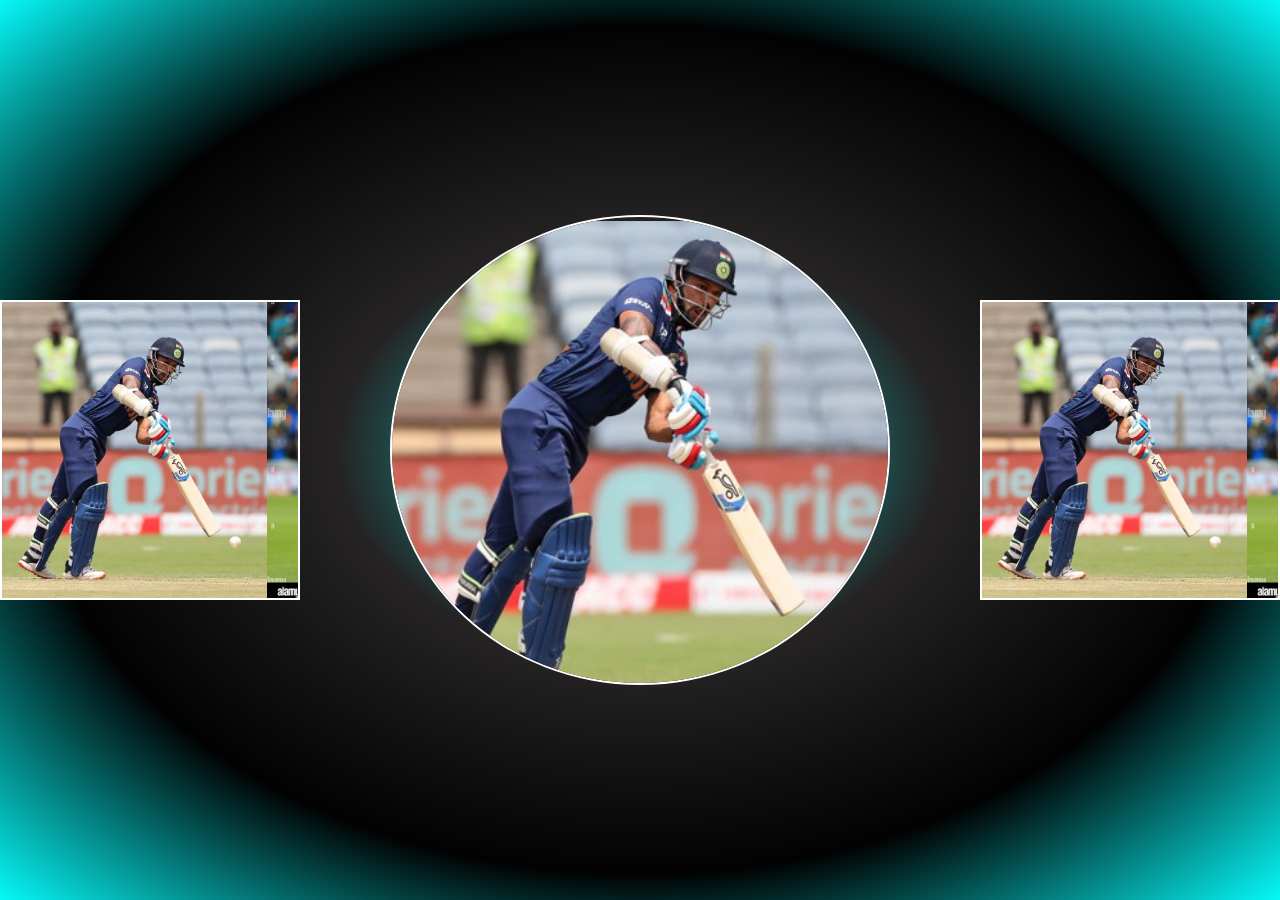
<file: js projects/project 10:image carousal/index.html>
<!DOCTYPE html>
<html lang="en">
<head>
    <meta charset="UTF-8">
    <meta http-equiv="X-UA-Compatible" content="IE=edge">
    <meta name="viewport" content="width=device-width, initial-scale=1.0">
    <link rel="stylesheet" href="style.css">
    <title>Image carousal</title>
</head>
<body>
    <!--left images-->
    <div class="container">
        
        <div class="img-container">
            <div id="move">
            <img src="img1.jpeg" alt="" >
            <img src="img2.jpg" alt="" >
            <img src="img3.jpg" alt="" >
            <img src="img4.jpg" alt="" >
            <img src="img5.jpeg" alt="" >
            <img src="img6.jpeg" alt="" >
            <img src="img7.jpeg" alt="" >
            </div>   
        </div>

        <!-- middle image -->
        <div class="middle-img">
            <div id="move2">
            <img src="img1.jpeg" alt="" >
            <img src="img2.jpg" alt="" >
            <img src="img3.jpg" alt="" >
            <img src="img4.jpg" alt="" >
            <img src="img5.jpeg" alt="" >
            <img src="img6.jpeg" alt="" >
            <img src="img7.jpeg" alt="" >
            </div>   
        </div>
   
    
     <!--right images-->
    
        <div class="img-container">
            <div id="move1">
            <img src="img1.jpeg" alt="" >
            <img src="img2.jpg" alt="" >
            <img src="img3.jpg" alt="" >
            <img src="img4.jpg" alt="" >
            <img src="img5.jpeg" alt="" >
            <img src="img6.jpeg" alt="" >
            <img src="img7.jpeg" alt="" >
            </div>   
        </div>
    </div>
    
    <script src="index.js"></script>
</body>
</html>
</file>
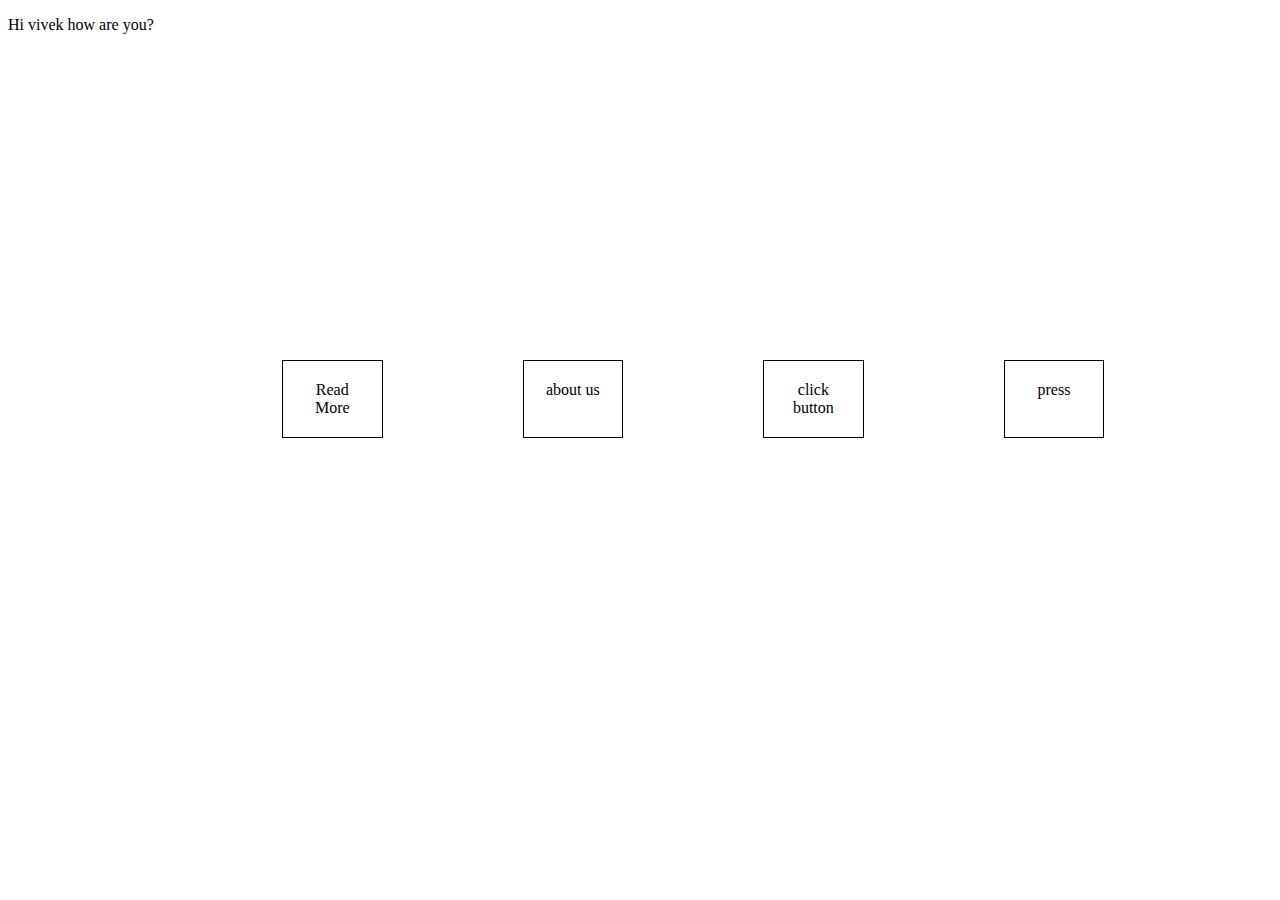
<file: js projects/project 6/index.html>
<!DOCTYPE html>
<html lang="en">
<head>
    <meta charset="UTF-8">
    <meta http-equiv="X-UA-Compatible" content="IE=edge">
    <meta name="viewport" content="width=device-width, initial-scale=1.0">
    <title>Expanding information container</title>
    <link rel="stylesheet" href="style.css">
</head>
<body>
    <div class="container1">
        <div class="container" onclick="clicking()">Read More</div>
        <div class="container" onclick="clicking()">about us</div>
        <div class="container" onclick="clicking()">click button</div>
        <div class="container" onclick="clicking()">press</div>
    </div>
    <div class="information">
        <p id="btn">Hi vivek how are you?</p>
    </div>
    <script src="index.js"></script>
</body>
</html>
</file>
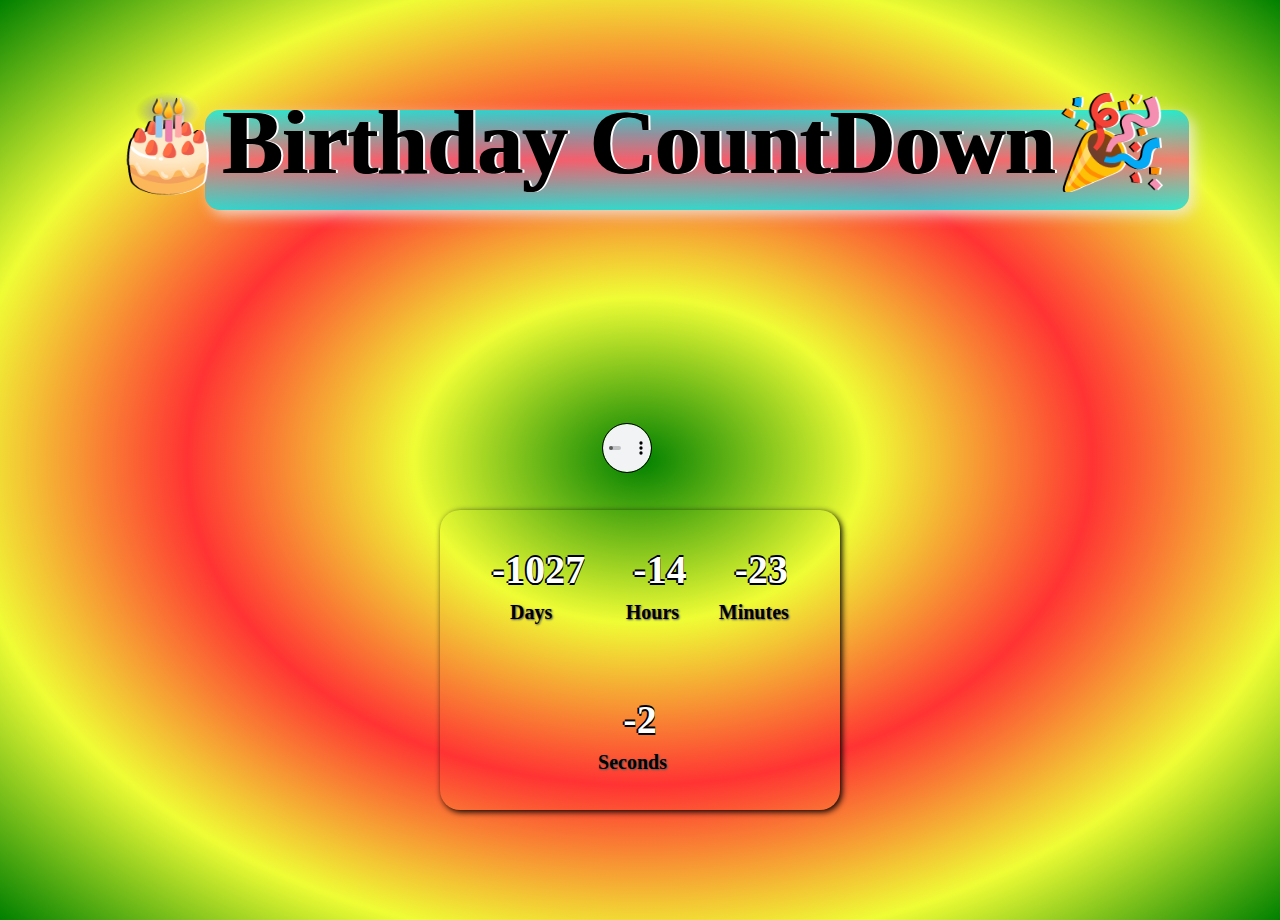
<file: js projects/project 8 :birthday countdown/index.html>
<!DOCTYPE html>
<html lang="en">
<head>
    <meta charset="UTF-8">
    <meta http-equiv="X-UA-Compatible" content="IE=edge">
    <meta name="viewport" content="width=device-width, initial-scale=1.0">
    <title>Birthday Countdown</title>
    <link rel="stylesheet" href="style.css">
</head>
<body>
      <h1>&#127874;Birthday CountDown&#127881;</h1>
      <audio controls>
        <source src="Aww_Tera.mp3">
      </audio>

      <div class="container">
        
        <div class="time">
            <h3 class="text" id="days">a</h3>
            <h4>Days</h4>
        </div>
        <div class="time">
            <h3 class="text" id="hours">c</h3>
            <h4>Hours</h4>
        </div>
        <div class="time">
            <h3 class="text" id="minutes">r</h3>
            <h4>Minutes</h4>
        </div>
        <div class="time">
            <h3 class="text" id="seconds">d</h3>
            <h4>Seconds</h4>
        </div>
    </div>
    <script src="index.js"> </script>
</body>
</html>
</file>
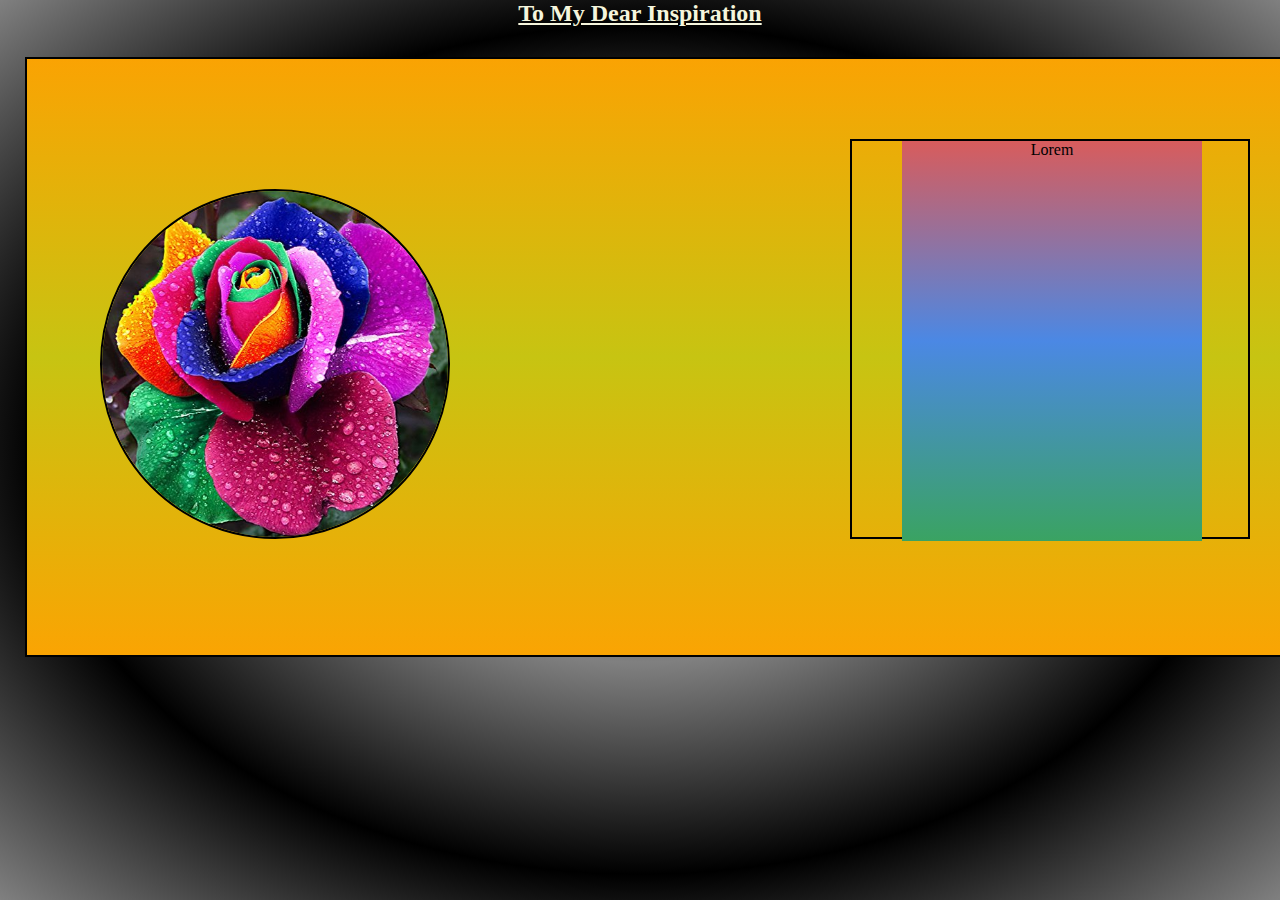
<file: js projects/project11:insipration note/index.html>
<!DOCTYPE html>
<html lang="en">
<head>
    <meta charset="UTF-8">
    <meta http-equiv="X-UA-Compatible" content="IE=edge">
    <meta name="viewport" content="width=device-width, initial-scale=1.0">
    <title>Inspiration Note</title>
    <link rel="stylesheet" href="style.css">
</head>
<body>
    <div class="container">
        <h2>To My Dear Inspiration</h2>
        <div class="main-container">
            <img src="img.jpg " alt="" id=v1>
            <div class="note">
                <div class="main" id="v2">
                     <p id="v3"> Lorem ipsum dolor, sit amet consectetur adipisicing elit. Sit aperiam soluta aliquid illo rem molestias facilis, eveniet maiores temporibus, perspiciatis corrupti voluptates incidunt unde quod vero fugit, repellat velit! Eius.
                    </p>
                </div>
            </div>

        </div>
    </div>
    <script src="index.js"></script>
</body>
</html>
</file>
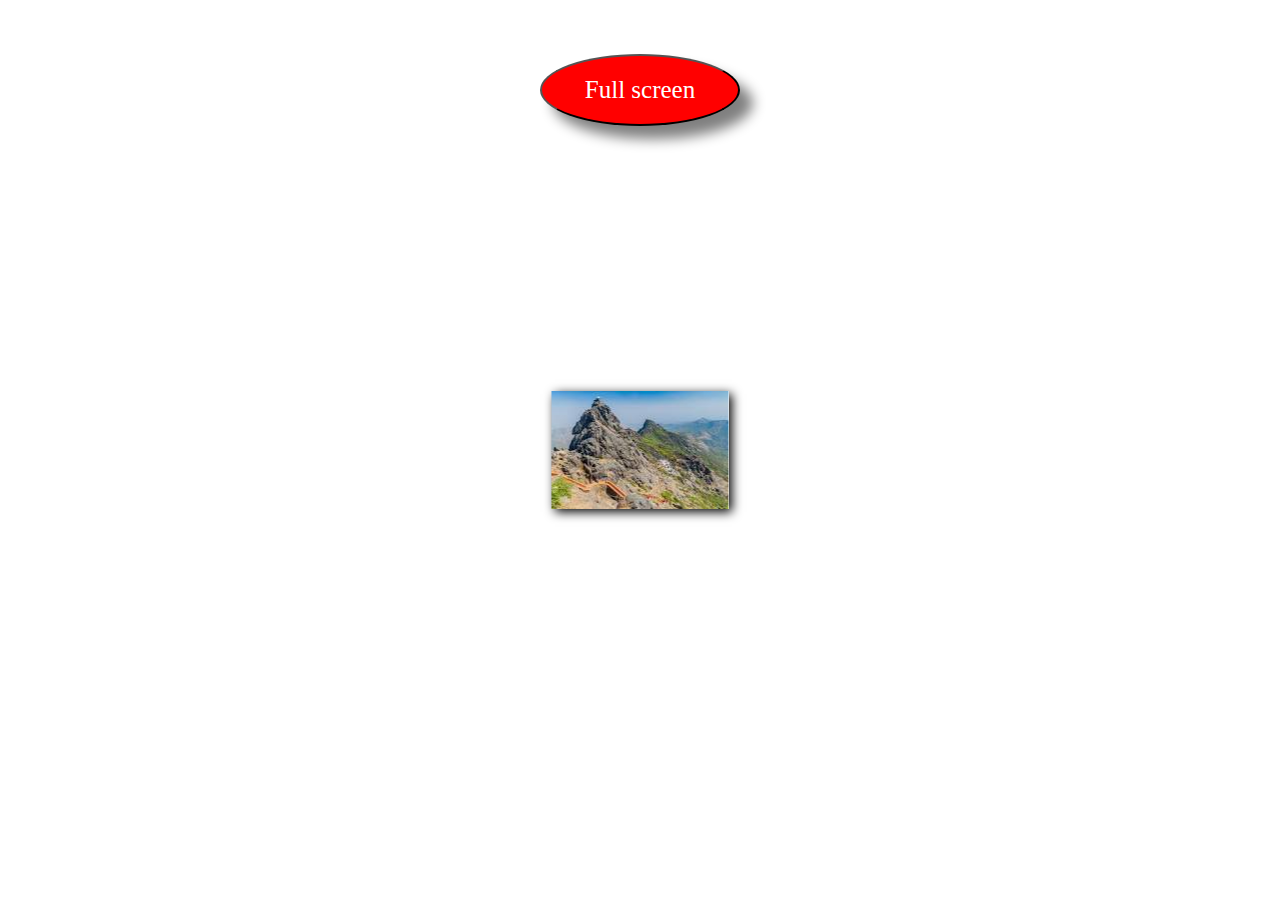
<file: js projects/project2:fullscreen/index.html>
<!DOCTYPE html>
<html lang="en">
<head>
    <meta charset="UTF-8">
    <meta http-equiv="X-UA-Compatible" content="IE=edge">
    <meta name="viewport" content="width=device-width, initial-scale=1.0">
    <title>fullscreen1</title>
    <link rel="stylesheet" href="style.css">

</head>
<body>
    <button id="openbtn" onclick="fullscreen()">Full screen</button>
    
    
    <img  id ="image" src="download.jpeg"  alt="HTML tutorial">
    <script src="script.js"></script>
</body>
</html>
</file>
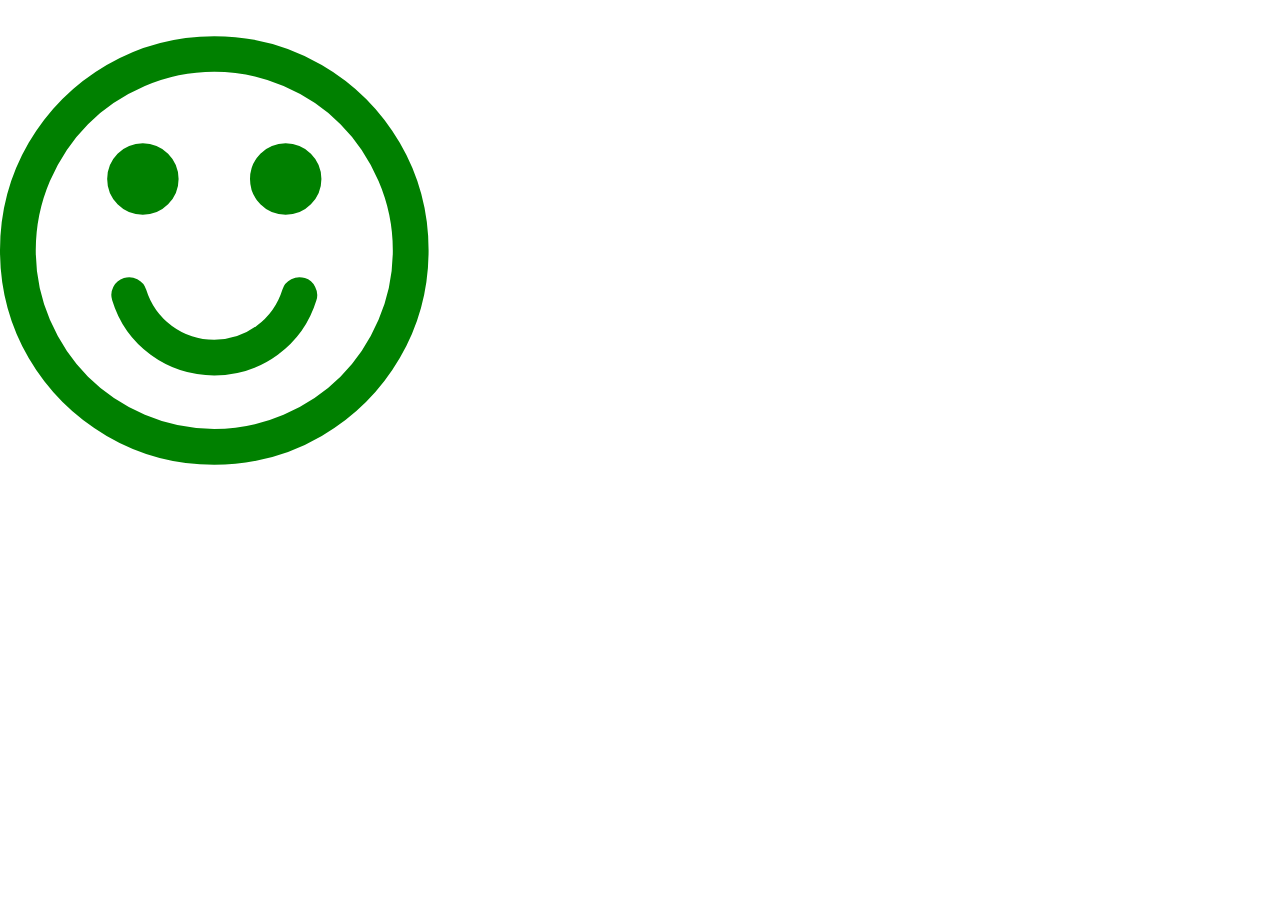
<file: js projects/project:3:smile/index.html>
<!DOCTYPE html>
<html lang="en">
<head>
    <meta charset="UTF-8">
    <meta http-equiv="X-UA-Compatible" content="IE=edge">
    <meta name="viewport" content="width=device-width, initial-scale=1.0">
    <title>project 3: smile : good and bad</title>
    <link rel="stylesheet" href="https://cdnjs.cloudflare.com/ajax/libs/font-awesome/4.7.0/css/font-awesome.min.css">
    <link rel="stylesheet" href="style.css">
</head>
<body>
    <div>
        <i onclick="smiley(this)" class="fa fa-smile-o"></i>
        
    </div>
    <script>
        function smiley(y){
            y.classList.toggle("fa-frown-o");

        }
        </script>
</body>
</html>
</file>
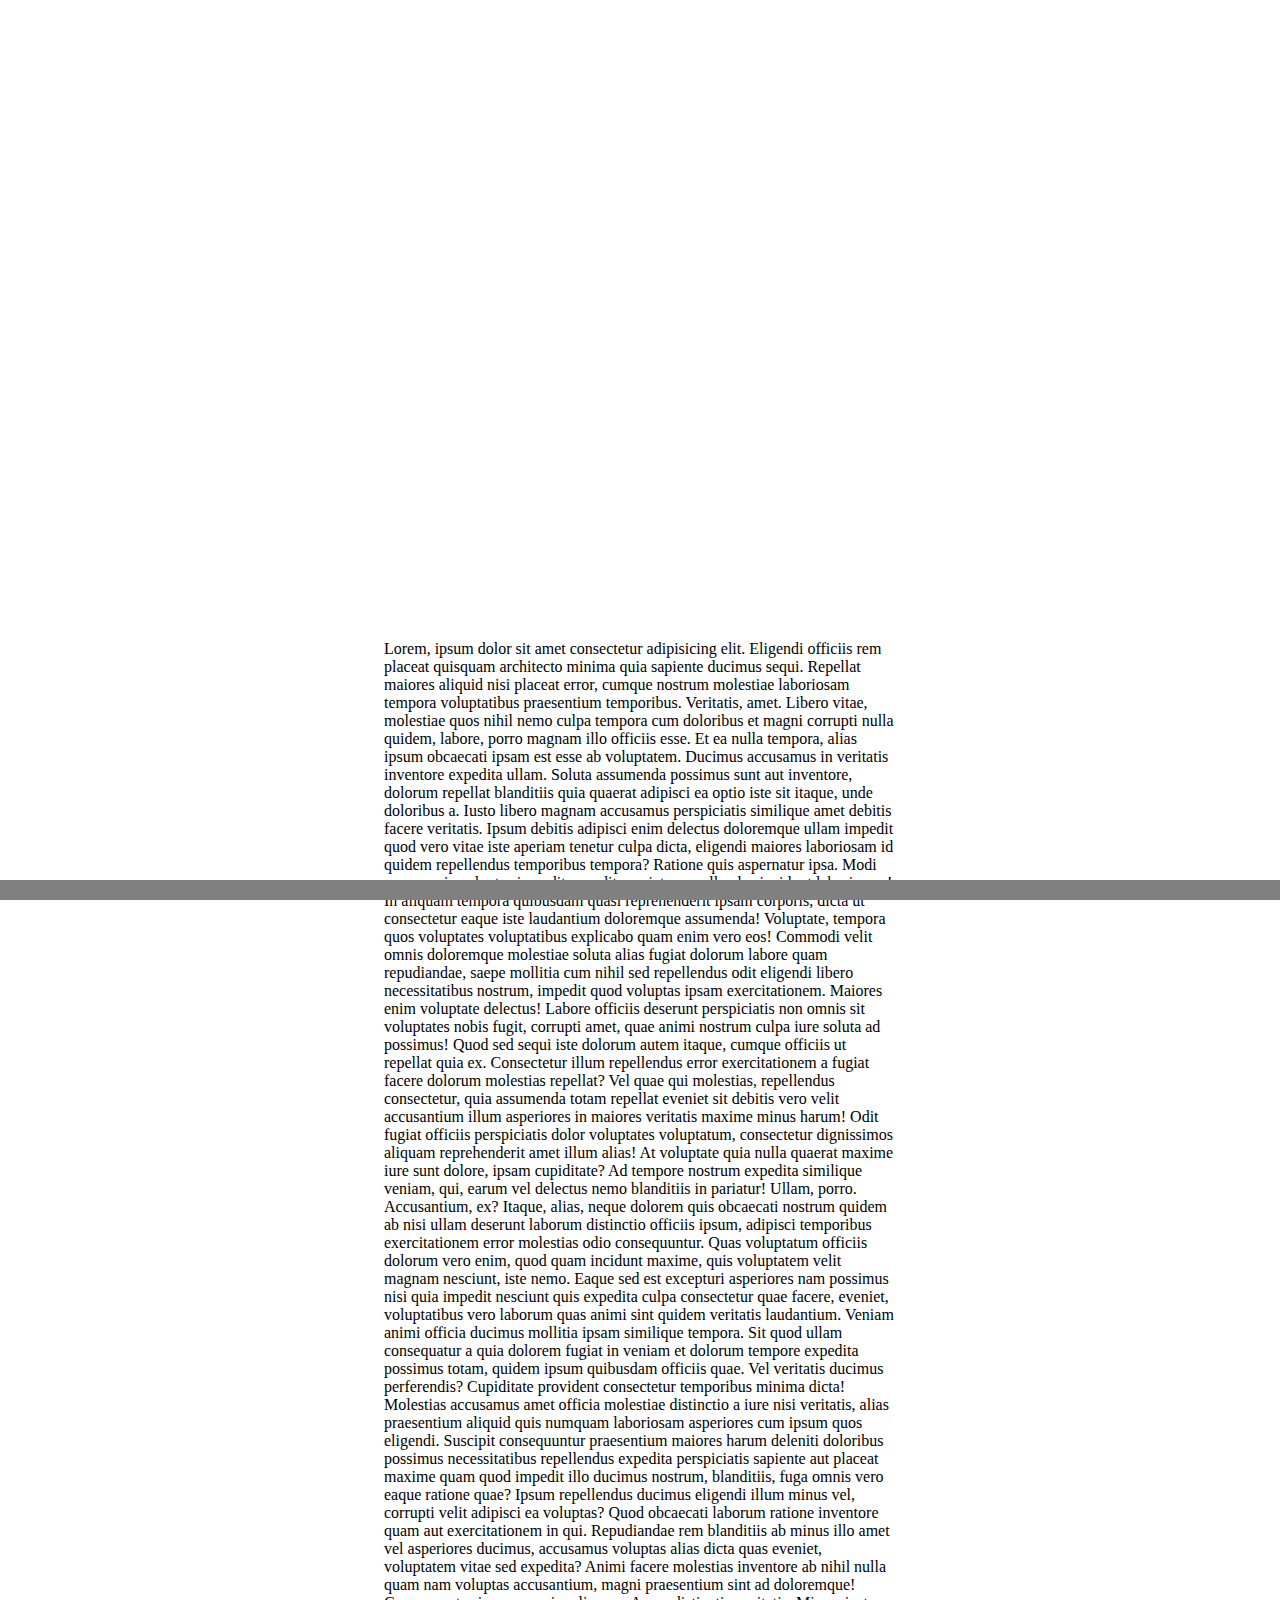
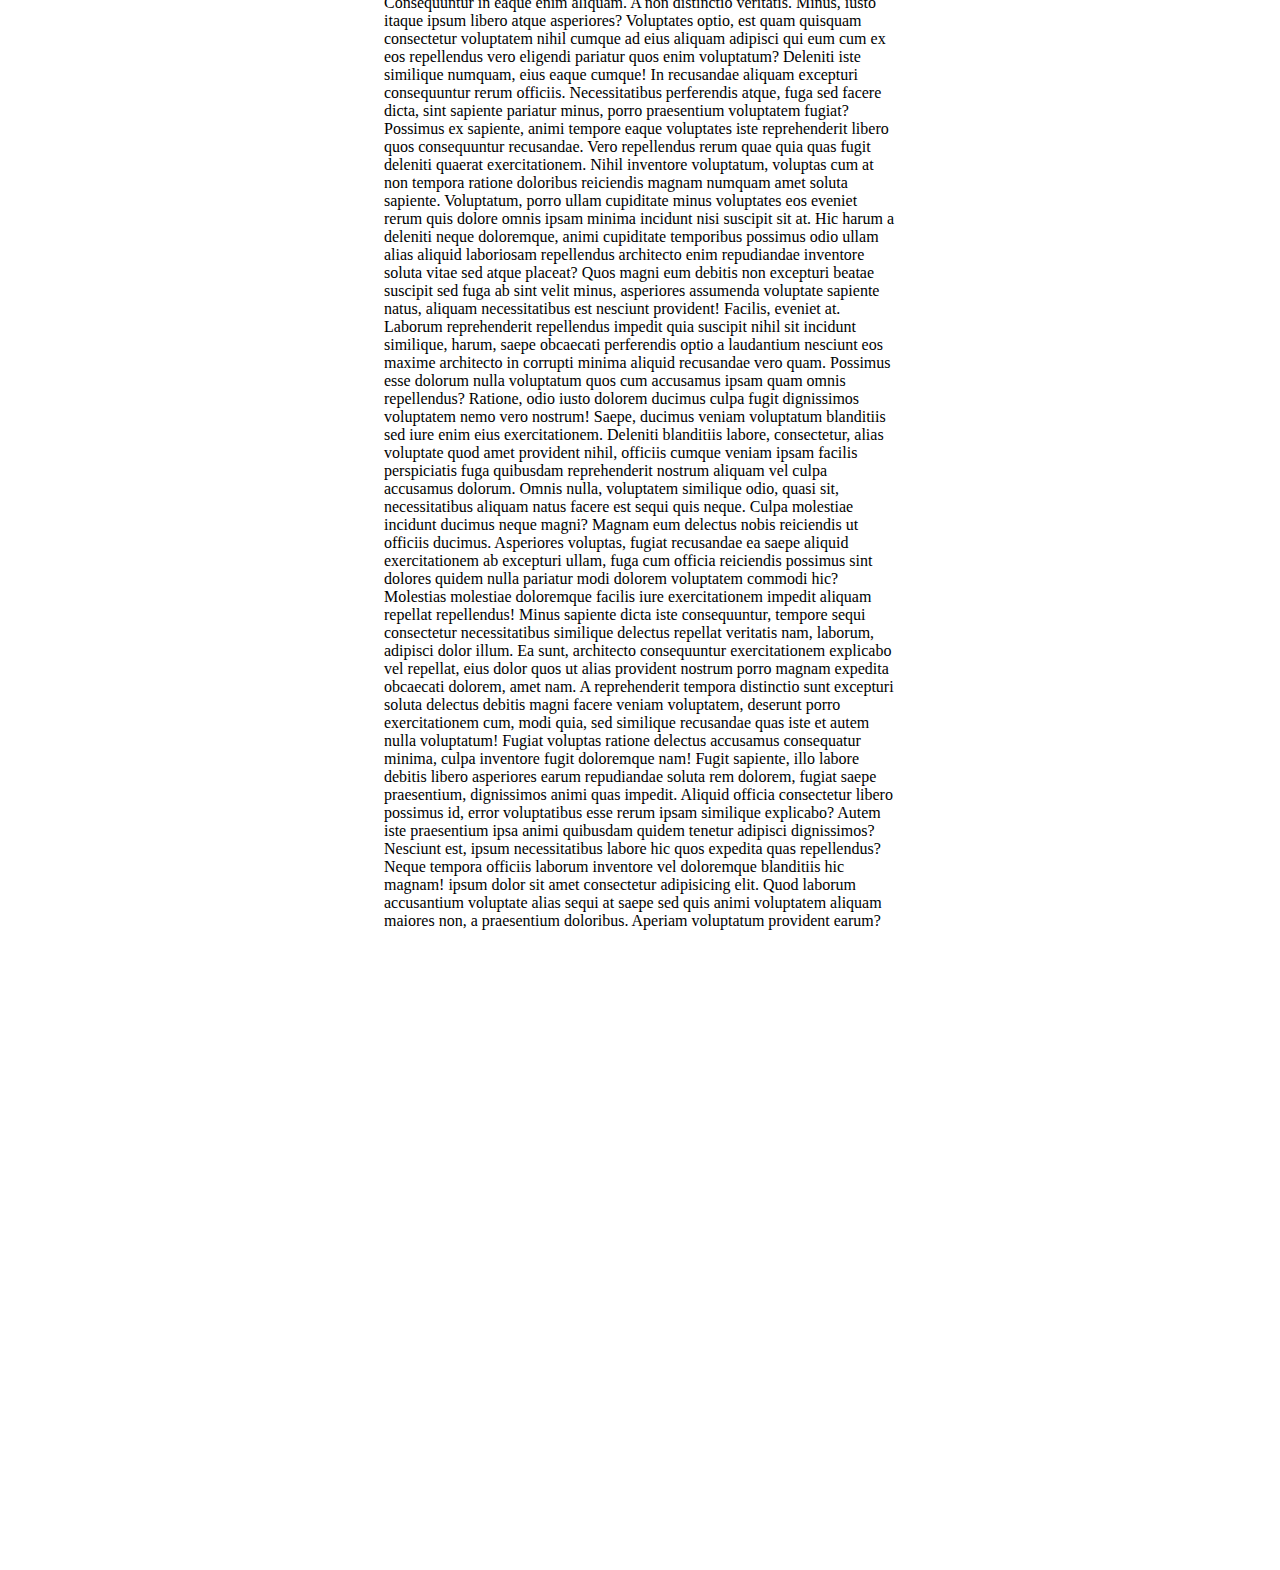
<file: js projects/project:4:scroll indecator/index.html>
<!DOCTYPE html>
<html lang="en">
<head>
    <meta charset="UTF-8">
    <meta http-equiv="X-UA-Compatible" content="IE=edge">
    <meta name="viewport" content="width=device-width, initial-scale=1.0">
    <title>Indecator1</title>
    <link rel="stylesheet" href="style.css">
</head>
<body>
    <div class="container-bar">
        <div id="indecator"></div>
    </div>
    <div class="textcontainer">
        Lorem, ipsum dolor sit amet consectetur adipisicing elit. Eligendi officiis rem placeat quisquam architecto minima quia sapiente ducimus sequi. Repellat maiores aliquid nisi placeat error, cumque nostrum molestiae laboriosam tempora voluptatibus praesentium temporibus. Veritatis, amet. Libero vitae, molestiae quos nihil nemo culpa tempora cum doloribus et magni corrupti nulla quidem, labore, porro magnam illo officiis esse. Et ea nulla tempora, alias ipsum obcaecati ipsam est esse ab voluptatem. Ducimus accusamus in veritatis inventore expedita ullam. Soluta assumenda possimus sunt aut inventore, dolorum repellat blanditiis quia quaerat adipisci ea optio iste sit itaque, unde doloribus a. Iusto libero magnam accusamus perspiciatis similique amet debitis facere veritatis. Ipsum debitis adipisci enim delectus doloremque ullam impedit quod vero vitae iste aperiam tenetur culpa dicta, eligendi maiores laboriosam id quidem repellendus temporibus tempora? Ratione quis aspernatur ipsa. Modi earum quis voluptas impedit expedita pariatur repellendus incidunt laboriosam! In aliquam tempora quibusdam quasi reprehenderit ipsam corporis, dicta ut consectetur eaque iste laudantium doloremque assumenda! Voluptate, tempora quos voluptates voluptatibus explicabo quam enim vero eos! Commodi velit omnis doloremque molestiae soluta alias fugiat dolorum labore quam repudiandae, saepe mollitia cum nihil sed repellendus odit eligendi libero necessitatibus nostrum, impedit quod voluptas ipsam exercitationem. Maiores enim voluptate delectus! Labore officiis deserunt perspiciatis non omnis sit voluptates nobis fugit, corrupti amet, quae animi nostrum culpa iure soluta ad possimus! Quod sed sequi iste dolorum autem itaque, cumque officiis ut repellat quia ex. Consectetur illum repellendus error exercitationem a fugiat facere dolorum molestias repellat? Vel quae qui molestias, repellendus consectetur, quia assumenda totam repellat eveniet sit debitis vero velit accusantium illum asperiores in maiores veritatis maxime minus harum! Odit fugiat officiis perspiciatis dolor voluptates voluptatum, consectetur dignissimos aliquam reprehenderit amet illum alias! At voluptate quia nulla quaerat maxime iure sunt dolore, ipsam cupiditate? Ad tempore nostrum expedita similique veniam, qui, earum vel delectus nemo blanditiis in pariatur! Ullam, porro. Accusantium, ex? Itaque, alias, neque dolorem quis obcaecati nostrum quidem ab nisi ullam deserunt laborum distinctio officiis ipsum, adipisci temporibus exercitationem error molestias odio consequuntur. Quas voluptatum officiis dolorum vero enim, quod quam incidunt maxime, quis voluptatem velit magnam nesciunt, iste nemo. Eaque sed est excepturi asperiores nam possimus nisi quia impedit nesciunt quis expedita culpa consectetur quae facere, eveniet, voluptatibus vero laborum quas animi sint quidem veritatis laudantium. Veniam animi officia ducimus mollitia ipsam similique tempora. Sit quod ullam consequatur a quia dolorem fugiat in veniam et dolorum tempore expedita possimus totam, quidem ipsum quibusdam officiis quae. Vel veritatis ducimus perferendis? Cupiditate provident consectetur temporibus minima dicta! Molestias accusamus amet officia molestiae distinctio a iure nisi veritatis, alias praesentium aliquid quis numquam laboriosam asperiores cum ipsum quos eligendi. Suscipit consequuntur praesentium maiores harum deleniti doloribus possimus necessitatibus repellendus expedita perspiciatis sapiente aut placeat maxime quam quod impedit illo ducimus nostrum, blanditiis, fuga omnis vero eaque ratione quae? Ipsum repellendus ducimus eligendi illum minus vel, corrupti velit adipisci ea voluptas? Quod obcaecati laborum ratione inventore quam aut exercitationem in qui. Repudiandae rem blanditiis ab minus illo amet vel asperiores ducimus, accusamus voluptas alias dicta quas eveniet, voluptatem vitae sed expedita? Animi facere molestias inventore ab nihil nulla quam nam voluptas accusantium, magni praesentium sint ad doloremque! Consequuntur in eaque enim aliquam. A non distinctio veritatis. Minus, iusto itaque ipsum libero atque asperiores? Voluptates optio, est quam quisquam consectetur voluptatem nihil cumque ad eius aliquam adipisci qui eum cum ex eos repellendus vero eligendi pariatur quos enim voluptatum? Deleniti iste similique numquam, eius eaque cumque! In recusandae aliquam excepturi consequuntur rerum officiis. Necessitatibus perferendis atque, fuga sed facere dicta, sint sapiente pariatur minus, porro praesentium voluptatem fugiat? Possimus ex sapiente, animi tempore eaque voluptates iste reprehenderit libero quos consequuntur recusandae. Vero repellendus rerum quae quia quas fugit deleniti quaerat exercitationem. Nihil inventore voluptatum, voluptas cum at non tempora ratione doloribus reiciendis magnam numquam amet soluta sapiente. Voluptatum, porro ullam cupiditate minus voluptates eos eveniet rerum quis dolore omnis ipsam minima incidunt nisi suscipit sit at. Hic harum a deleniti neque doloremque, animi cupiditate temporibus possimus odio ullam alias aliquid laboriosam repellendus architecto enim repudiandae inventore soluta vitae sed atque placeat? Quos magni eum debitis non excepturi beatae suscipit sed fuga ab sint velit minus, asperiores assumenda voluptate sapiente natus, aliquam necessitatibus est nesciunt provident! Facilis, eveniet at. Laborum reprehenderit repellendus impedit quia suscipit nihil sit incidunt similique, harum, saepe obcaecati perferendis optio a laudantium nesciunt eos maxime architecto in corrupti minima aliquid recusandae vero quam. Possimus esse dolorum nulla voluptatum quos cum accusamus ipsam quam omnis repellendus? Ratione, odio iusto dolorem ducimus culpa fugit dignissimos voluptatem nemo vero nostrum! Saepe, ducimus veniam voluptatum blanditiis sed iure enim eius exercitationem. Deleniti blanditiis labore, consectetur, alias voluptate quod amet provident nihil, officiis cumque veniam ipsam facilis perspiciatis fuga quibusdam reprehenderit nostrum aliquam vel culpa accusamus dolorum. Omnis nulla, voluptatem similique odio, quasi sit, necessitatibus aliquam natus facere est sequi quis neque. Culpa molestiae incidunt ducimus neque magni? Magnam eum delectus nobis reiciendis ut officiis ducimus. Asperiores voluptas, fugiat recusandae ea saepe aliquid exercitationem ab excepturi ullam, fuga cum officia reiciendis possimus sint dolores quidem nulla pariatur modi dolorem voluptatem commodi hic? Molestias molestiae doloremque facilis iure exercitationem impedit aliquam repellat repellendus! Minus sapiente dicta iste consequuntur, tempore sequi consectetur necessitatibus similique delectus repellat veritatis nam, laborum, adipisci dolor illum. Ea sunt, architecto consequuntur exercitationem explicabo vel repellat, eius dolor quos ut alias provident nostrum porro magnam expedita obcaecati dolorem, amet nam. A reprehenderit tempora distinctio sunt excepturi soluta delectus debitis magni facere veniam voluptatem, deserunt porro exercitationem cum, modi quia, sed similique recusandae quas iste et autem nulla voluptatum! Fugiat voluptas ratione delectus accusamus consequatur minima, culpa inventore fugit doloremque nam! Fugit sapiente, illo labore debitis libero asperiores earum repudiandae soluta rem dolorem, fugiat saepe praesentium, dignissimos animi quas impedit. Aliquid officia consectetur libero possimus id, error voluptatibus esse rerum ipsam similique explicabo? Autem iste praesentium ipsa animi quibusdam quidem tenetur adipisci dignissimos? Nesciunt est, ipsum necessitatibus labore hic quos expedita quas repellendus? Neque tempora officiis laborum inventore vel doloremque blanditiis hic magnam! ipsum dolor sit amet consectetur adipisicing elit. Quod laborum accusantium voluptate alias sequi at saepe sed quis animi voluptatem aliquam maiores non, a praesentium doloribus. Aperiam voluptatum provident earum?
    </div>
    <script src="script.js"></script>
    
</body>
</html>
</file>
<file: js projects/project 10:image carousal/style.css>
*{
    margin: 0;
    padding: 0;
    box-sizing: border-box;
}
.container{
    min-height: 100vh;
    background: radial-gradient(rgb(5, 236, 236),rgb(37, 35, 35),rgb(2, 2, 2),rgb(7, 248, 248));
    justify-content: space-between;
    align-items: center;
    display: flex;
}
.img-container{
    overflow:hidden;
    width: 300px;
    height: 300px;
    border: 2px solid white;
    transition: width .1s,height .3s;
} 
.img-container:hover{
    width:700px;
    height:550px;
    box-shadow: 2px 2px 40px 30px rgba(255,255,255);
    justify-content:center;
    align-item:center;
}
img{
    width: 300px;
    height: 300px;
    object-fit: cover;
}
#move{
    display:flex;
    transition:transform .5s ease-in-out;
    transform:translateX(3px);
    transition: width .1s,height .1s;
}
#move1{
    display:flex;
    transition:transform .5s ease-in-out;
    transform:translateX(3px);
}
#move2{
    /* display:flex; */
    transition:transform .5s ease-in-out;
    transform:translateY(3px);
}
.middle-img{
    overflow: hidden;
    width: 500px;
    height:470px;
    border-radius:50%;
    border: 2px solid white;


}
.middle-img img{
    width:500px;
    height:470px;
    object-fit: cover;
}
.middle-img:hover{
    width:500px;
    height:450px;
    box-shadow: 2px 2px 40px 30px rgba(255,255,255);
    justify-content:center;
    align-item:center;
}
</file>
<file: js projects/project 6/style.css>
*{
    box-sizing: border-box;
}
.container1{
    /* width:"100%"; */
    /* height: 50px; */
    border: 1px  black;
    border-radius: 3px;
    text-align: center;
    
    display: flex;
    top: 30%;
    left: 15%;
    padding: 20px;
    position: absolute;

}
.container{

    width: 15%;
    border: 1px solid black;
    /* border-radius: ; */
    /* border-width: 10px; */
    padding: 20px;
    margin: 70px;
}
</file>
<file: js projects/project 8 :birthday countdown/style.css>
*{
    padding:0;
    margin:0;
    box-sizing: border-box;
}
body{
    background: radial-gradient(green,rgba(235,252,2,0.8),rgba(255,0,0,0.8),rgba(235,252,2,0.8),green);
    background-position: center;
    height: 100vh;
}
h1{
    font-family:'Dancing Script',cursive;
    font-size:90px;
    padding:70px 0px ;
    margin-top: 20px;
    text-align: center;
    position: relative;
    text-shadow: -2px 0 #000,2px 0 #fff;



}
h1::after{
    content: " ";
    background: linear-gradient(rgb(4,234,241),rgb(243,99,123),rgb(4,234,241));
    width:984px;
    height:100px;
    position:absolute;
    top:90px;
    left:16%;
    opacity: .8;
    z-index: -1;
    border-radius: 15px;
    box-shadow: 5px 5px 14px rgb(241, 236, 236);

}
h1::selection{
    background-color: rgb(240,12,183);
    color:#fff;
    text-shadow: -2px 0 #000,2px 0 #000;
}
.container{
    height:300px;
    width:400px;
    box-shadow:2px 2px 6px #000 ;
    border-radius: 20px;
    top: 85%;
    left:50%;
    position: absolute;
    transform:translate(-50%,-85%);
    display: flex;
    align-items: center;
    justify-content: center;
    flex-wrap: wrap;
    transition: width .1s,height .3s;   /* This is code who make our birthday countdown container streched */


}
.container:hover{
    width:500px;
    height:305px;
    box-shadow: 2px 2px 40px 30px rgba(255,255,255);
}
.time{
    text-align: center;
}
.text{
    font-size: 40px;
    font-weight:bold;
    margin:0 1.5rem .5rem;
    text-shadow: -2px 0 #000,0 2px #000,0 2px #000,0 -2px #000;
    color: white;

}
.time h4{
    font-size: 20px;
    text-shadow: 1px 1px 2px rgb(87,86,86);
    margin-right: 15px ;
}
audio{
    width:50px;
    height:50px;
    position:absolute;
    top:47%;
    left:47%;
    outline:none;
    border: 1px solid #000;
    border-radius: 50px;
}
</file>
<file: js projects/project11:insipration note/style.css>
*{
    margin:0;
    padding:0;
    box-sizing: border-box;
}
.main-container{

    border: 2px solid black;
    display: flex;
    margin: 30px;
    margin-left: 100px;
    
    width:1300px;
    height:600px;
    background:linear-gradient(rgb(250, 163, 3),rgb(199, 196, 18),rgb(250, 164, 3));
    justify-content: center;

    

}
.container{

    justify-items: center;
    text-align: center;
    justify-content: center;
    background: radial-gradient(black,grey,black,grey);
    height: 100vh;
}
h2{
    justify-content: center;
    color: beige;
    text-decoration: underline;
    
    
}
img{
    border: 2px solid black;
    border-radius: 50%;
    width:350px;
    height:350px;
    display:flex;
    margin-right: 400px;
    margin-top: 130px;
}
.note{
    width:400px;
    height:400px;
    border: 2px solid black;
    margin-top:80px;
    
}
.main{
    width:300px;
    height: 400px;
    margin-left:50px;
    margin-right:50px;
    padding: 0px;
    margin-top: 0;
    
    background: linear-gradient(rgb(216, 92, 92),rgb(75, 136, 228),rgb(58, 163, 98));
    /* border: 2px solid black; */
}
p{
    width: 300px;
    height:400px;
}
.note:hover{
    /* width:500px; */
    /* height:550px; */
    box-shadow: 2px 2px 40px 30px rgba(255,255,255);
    justify-content:center;
    justify-items: center;
}
#v1:hover{
    /* width:500px; */
    /* height:550px; */
    box-shadow: 2px 2px 40px 30px rgba(255,255,255);
    justify-content:center;
    justify-items: center;
}
</file>
<file: js projects/project2:fullscreen/style.css>
*{
    box-sizing: border-box;
    margin: 0;
    padding: 0;
}
#openbtn{
    width: 200px;
    padding: 20px;
    font-size:25px;
    font-family: cursive;
    border-radius: 50%;
    background-color: red;
    top: 10%;
    left: 50% ;
    position: absolute;
    transform: translate(-50%,-50%);
    color: #fff;
    box-shadow: 13px 13px 13px gray;
}
img{
    position: absolute;
    top: 50%;
    left: 50%;
    transform: translate(-50%,-50%);
    box-shadow: 3px 3px 10px #000;
}
</file>
<file: js projects/project:3:smile/style.css>
*{
    padding: 0;
    margin: 0;
    box-sizing: border-box;
}
.fa{
    font-size: 500px;
    top: 50%;
    left: 50%;
    color: green;
}
</file>
<file: js projects/project:4:scroll indecator/style.css>
*{
    padding: 0;
    margin: 0;
    box-sizing: border-box;
}
.container-bar{
    width: 100%;
    height: 20px;
    position: fixed;
    background: gray;
    bottom: 0;

}
#indecator{
    height: 70px;
    width: 0%;
    background: green;
}
.textcontainer{
    padding: 50% 20%;
    width: 80%;
    margin: auto;
}
</file>
